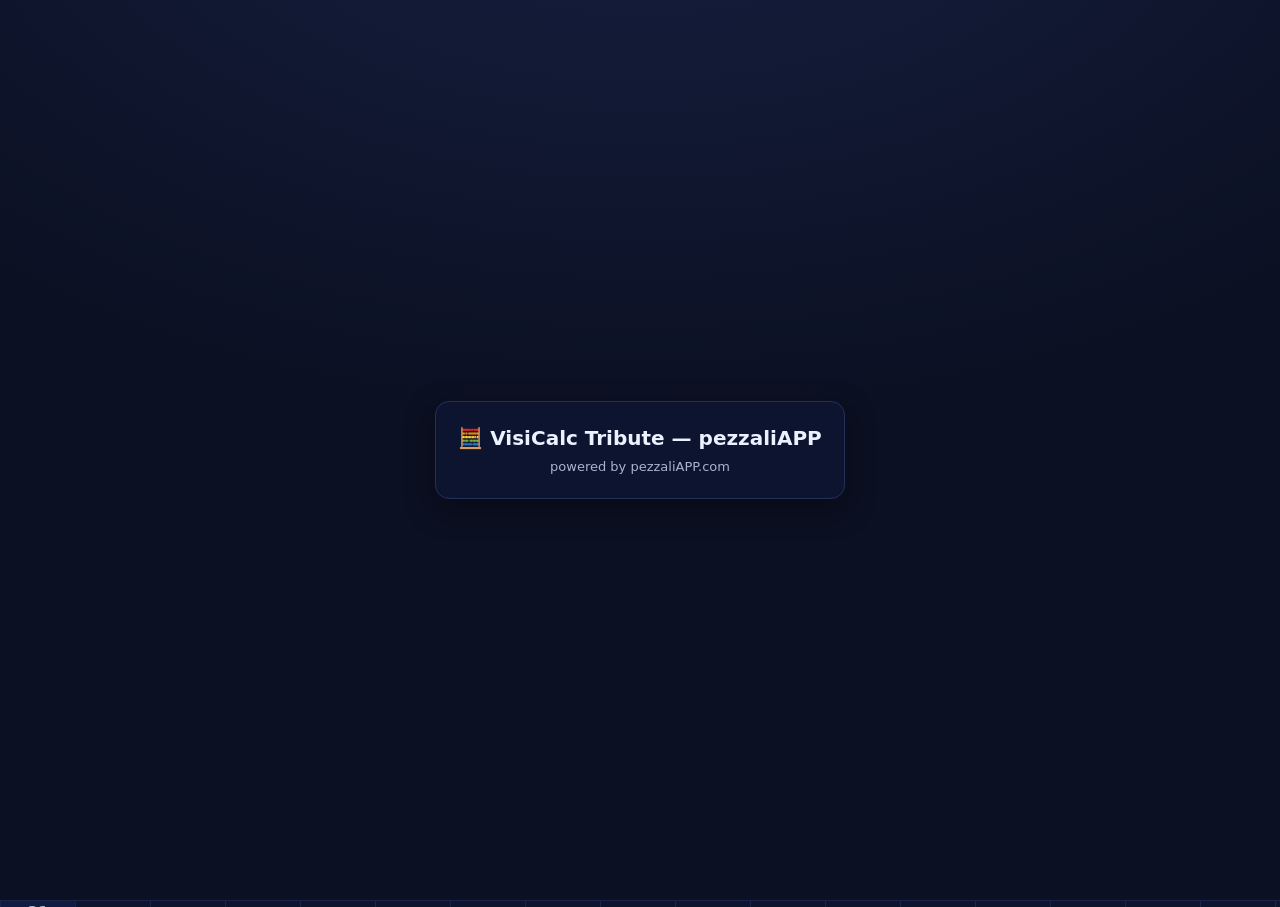
<file: index.html>
<!doctype html>
<html lang="it">
<head>
  <meta charset="utf-8">
  <meta name="viewport" content="width=device-width,initial-scale=1,maximum-scale=1,user-scalable=no">
  <title>VisiCalc Tribute — pezzaliAPP</title>
  <meta name="theme-color" content="#0b1022">

  <!-- 🔹 cache-busting -->
  <link rel="manifest" href="./manifest.webmanifest?v=2.6b3">

  <style>
    body{margin:0;background:#0b1022;color:#eaf1ff;font:15px/1.45 -apple-system,system-ui,Segoe UI,Roboto,Arial}
    header{display:flex;gap:8px;align-items:center;position:sticky;top:0;background:#0e1533cc;border-bottom:1px solid #1d244a;padding:8px}
    header input{flex:1;min-height:32px;background:#0b1230;border:1px solid #1d244a;border-radius:8px;color:#eaf1ff;padding:6px 8px}
    header button{background:#101739;border:1px solid #1d244a;color:#eaf1ff;border-radius:8px;padding:6px 10px}
    #gridWrap{overflow:auto;height:calc(100vh - 56px)}
    table{border-collapse:collapse;width:max-content;min-width:100%}
    th,td{border:1px solid #1d244a;min-width:72px;height:24px}
    th{background:#111a3f;position:sticky;top:0;z-index:1}
    .rowhdr{position:sticky;left:0;background:#111a3f;z-index:1;color:#a9b4cf}
    td{background:#0d1430}
    td.sel{outline:2px solid #2dd4bf;position:relative}
    td input{width:100%;height:100%;box-sizing:border-box;background:transparent;border:0;color:#eaf1ff;padding:2px 4px}
    .topright{margin-left:auto;display:flex;gap:6px}
    .hidden{display:none}
    /* Splash (CSS also in mobile.css for standalone) */
    #vc-splash{position:fixed;inset:0;background: radial-gradient(1000px 600px at 50% -20%, #172042, #0b1022);color:#eaf1ff;display:flex;align-items:center;justify-content:center;text-align:center;z-index:99999;opacity:1;transition:opacity .4s ease;font:16px/1.4 -apple-system,system-ui,Segoe UI,Roboto,Arial}
    #vc-splash .box{padding:22px;border:1px solid #22305b;border-radius:14px;background:#0d1430;box-shadow:0 10px 30px rgba(0,0,0,.35)}
    #vc-splash h1{margin:0 0 6px;font-size:20px}
    #vc-splash p{margin:0;color:#a9b4cf;font-size:13px}
  </style>
</head>
<body>
  <div id="vc-splash"><div class="box"><h1>🧮 VisiCalc Tribute — pezzaliAPP</h1><p>powered by pezzaliAPP.com</p></div></div>
  <header>
    <span style="white-space:nowrap">Cella:&nbsp;<strong id="cellName">A1</strong></span>
    <input id="formula-input" placeholder="Formula / valore... es. =A1+B1 o =SUM(A1:B3)">
    <div class="topright">
      <button id="btn-csv-exp">Export CSV</button>
      <button id="btn-csv-imp">Import CSV</button>
      <input id="csv-file" type="file" accept=".csv,text/csv" class="hidden">
      <button id="btn-readme">README</button>
      <button id="btn-timeline">Storia</button>
      <button id="btn-guide">Formule</button>
    </div>
  </header>
  <div id="gridWrap"><table id="grid"></table></div>

  <!-- 🔹 usa nuova versione che non mostra più gli zeri nelle celle vuote -->
  <script src="./app.v2.6.js?v=2.6b3"></script>

  <!-- 🔹 patch che carica automaticamente mobile.css e mobile-ui.js su smartphone -->
  <script src="./index_splash_mobile_patch.js?v=2.6b3"></script>

  <script>
    // Doc links
    document.getElementById('btn-readme').onclick = function(){ window.open('./readme.html','_blank'); };
    document.getElementById('btn-timeline').onclick = function(){ window.open('./visicalc_timeline.html','_blank'); };
    document.getElementById('btn-guide').onclick = function(){ window.open('./formulas_guide.html','_blank'); };
    // CSV
    document.getElementById('btn-csv-exp').onclick = App.exportCSV;
    document.getElementById('btn-csv-imp').onclick = function(){ document.getElementById('csv-file').click(); };
    document.getElementById('csv-file').addEventListener('change', App.importCSV, false);
    // Hide splash after load
    window.addEventListener('load', function(){
      setTimeout(function(){
        var s = document.getElementById('vc-splash');
        if(s){ s.style.opacity='0'; setTimeout(function(){ s.parentNode && s.parentNode.removeChild(s); }, 400); }
      }, 2000);
    });
  </script>
</body>
</html>
</file>
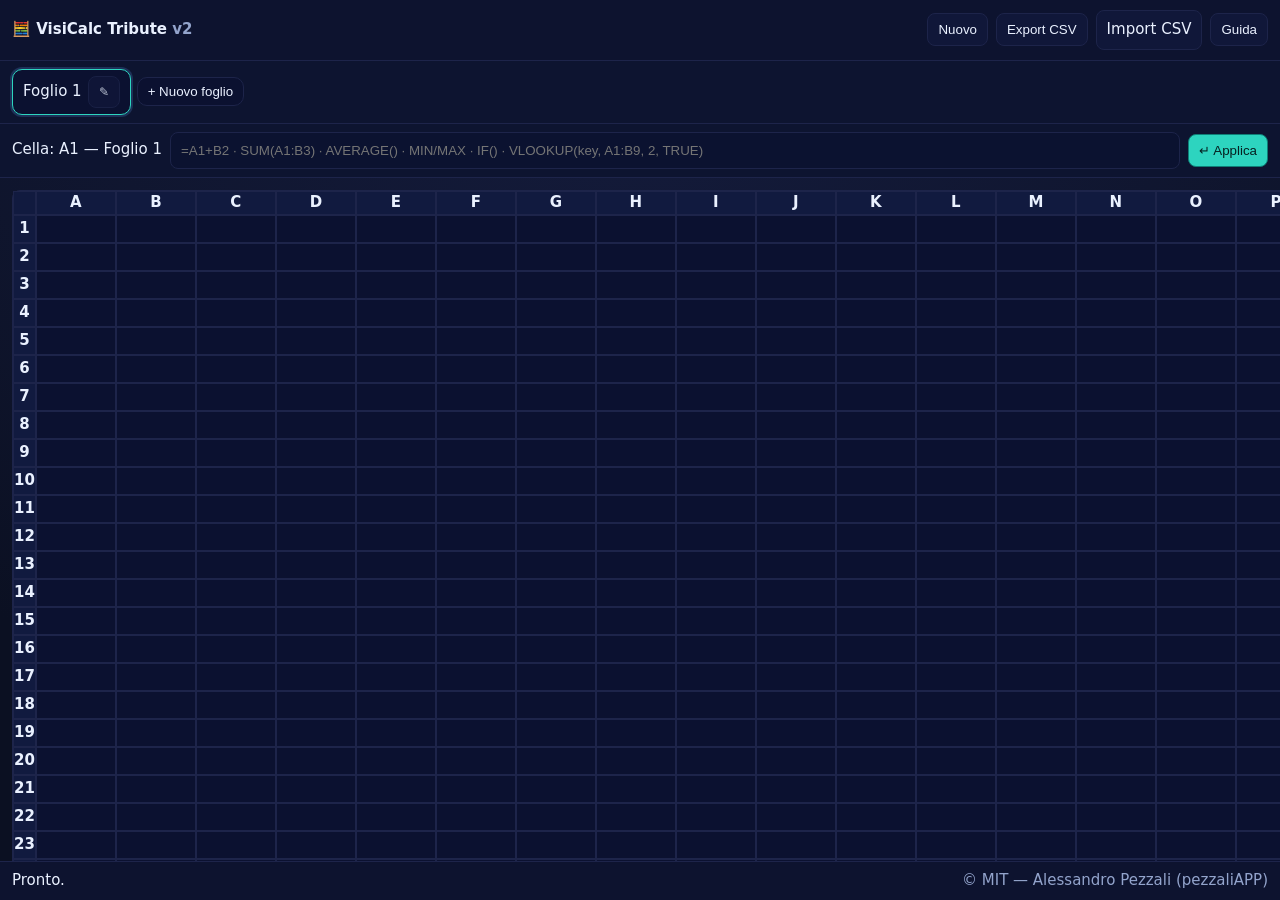
<file: legacy_ios8/index.html>
<!DOCTYPE html>
<html lang="it">
<head>
  <meta charset="utf-8">
  <meta name="viewport" content="width=device-width, initial-scale=1, maximum-scale=1, user-scalable=no, viewport-fit=cover">
  <meta name="theme-color" content="#0b1022">
  <title>VisiCalc Tribute v2 — pezzaliAPP</title>
  <meta name="description" content="Foglio elettronico ispirato a VisiCalc — multi-sheets, formule estese, offline PWA.">
  
  <link rel="icon" href="./icon-192.png" type="image/png">
  <link rel="apple-touch-icon" href="./icon-192.png">
  <meta name="apple-mobile-web-app-capable" content="yes">
  <meta name="apple-mobile-web-app-status-bar-style" content="black-translucent">
  <link rel="stylesheet" href="./styles.css">
  <style>body{background:#0b1022;color:#eaf1ff;margin:0}</style>
</head>
<body>
  <header class="topbar">
    <div class="brand">🧮 VisiCalc Tribute <span class="muted">v2</span></div>
    <div class="actions">
      <button id="btn-new" title="Nuovo foglio (svuota)">Nuovo</button>
      <button id="btn-export" title="Esporta CSV">Export CSV</button>
      <label class="file-btn">
        Import CSV
        <input id="file-import" type="file" accept=".csv,text/csv">
      </label>
      <button id="btn-help">Guida</button>
    </div>
  </header>

  <nav id="tabs" class="tabs"></nav>

  <section class="toolbar">
    <div class="cell-indicator">
      Cella: <span id="label-cell">A1</span>
    </div>
    <input id="formula" type="text" placeholder="=A1+B2 · SUM(A1:B3) · AVERAGE() · MIN/MAX · IF() · VLOOKUP(key, A1:B9, 2, TRUE)">
    <button id="apply">↵ Applica</button>
  </section>

  <main id="sheet"></main>

  <footer class="status">
    <span id="status-text">Pronto.</span>
    <span class="spacer"></span>
    <span class="muted">© MIT — Alessandro Pezzali (pezzaliAPP)</span>
  </footer>

  <script src="./app.js"></script>
  <script>/* no SW on legacy */</script>
</body>
</html>
</file>
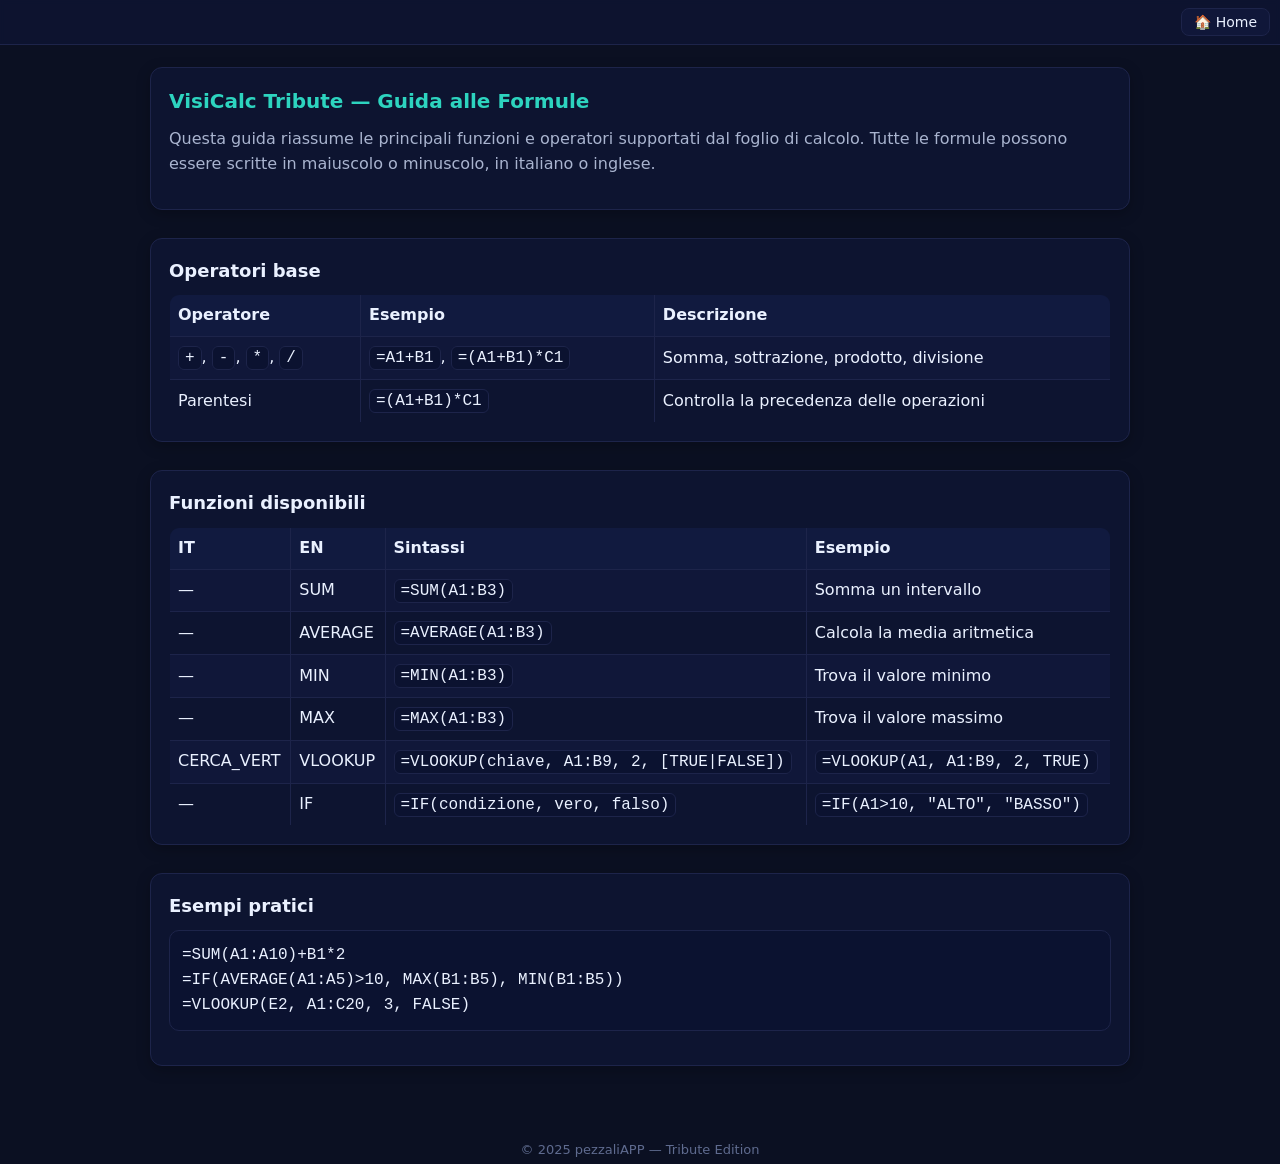
<file: formulas_guide.html>
<!doctype html>
<html lang="it">
<head>
  <meta charset="utf-8">
  <meta name="viewport" content="width=device-width,initial-scale=1">
  <title>VisiCalc Tribute — Guida Formule</title>
  <style>
    :root{
      --bg:#0b1022; --ink:#eaf1ff; --muted:#a9b4cf; --line:#1d244a; --card:#0d1430; --accent:#2dd4bf;
    }
    body{margin:0;background:var(--bg);color:var(--ink);font:16px/1.55 system-ui,-apple-system,Segoe UI,Roboto,Arial}
    header{display:flex;justify-content:flex-end;align-items:center;padding:8px 10px;background:#0e1533cc;border-bottom:1px solid var(--line);position:sticky;top:0;backdrop-filter:saturate(120%) blur(2px)}
    button{background:#101739;border:1px solid var(--line);color:var(--ink);border-radius:8px;padding:6px 12px;font:14px/1 system-ui,Segoe UI,Roboto,Arial;cursor:pointer}
    main{max-width:980px;margin:0 auto;padding:22px}
    section{margin-bottom:28px;background:var(--card);border:1px solid var(--line);border-radius:12px;padding:18px;box-shadow:0 4px 14px rgba(0,0,0,.25)}
    h1,h2{margin:0 0 10px}
    h1{font-size:20px;color:var(--accent)}
    h2{font-size:18px}
    p{color:var(--muted);margin:6px 0 14px}
    code{background:#0b1230;border:1px solid var(--line);border-radius:6px;padding:2px 6px}
    pre{background:#0b1230;border:1px solid var(--line);border-radius:10px;padding:12px;overflow:auto;margin-top:10px}
    table{width:100%;border-collapse:collapse;margin-top:8px;border:1px solid var(--line);border-radius:10px;overflow:hidden}
    th,td{border:1px solid var(--line);padding:8px;text-align:left}
    th{background:#111a3f;color:#eaf1ff;position:sticky;top:0}
    tr:nth-child(even){background:#101739}
    a{color:#8fd2ff;text-decoration:none}
    footer{text-align:center;color:#5f6b8f;font-size:13px;margin:24px 0 12px}
  </style>
</head>
<body>
<header>
  <button onclick="location.href='./index.html'">🏠 Home</button>
</header>
<main>
  <section>
    <h1>VisiCalc Tribute — Guida alle Formule</h1>
    <p>Questa guida riassume le principali funzioni e operatori supportati dal foglio di calcolo. Tutte le formule possono essere scritte in maiuscolo o minuscolo, in italiano o inglese.</p>
  </section>

  <section>
    <h2>Operatori base</h2>
    <table>
      <tr><th>Operatore</th><th>Esempio</th><th>Descrizione</th></tr>
      <tr><td><code>+</code>, <code>-</code>, <code>*</code>, <code>/</code></td><td><code>=A1+B1</code>, <code>=(A1+B1)*C1</code></td><td>Somma, sottrazione, prodotto, divisione</td></tr>
      <tr><td>Parentesi</td><td><code>=(A1+B1)*C1</code></td><td>Controlla la precedenza delle operazioni</td></tr>
    </table>
  </section>

  <section>
    <h2>Funzioni disponibili</h2>
    <table>
      <tr><th>IT</th><th>EN</th><th>Sintassi</th><th>Esempio</th></tr>
      <tr><td>—</td><td>SUM</td><td><code>=SUM(A1:B3)</code></td><td>Somma un intervallo</td></tr>
      <tr><td>—</td><td>AVERAGE</td><td><code>=AVERAGE(A1:B3)</code></td><td>Calcola la media aritmetica</td></tr>
      <tr><td>—</td><td>MIN</td><td><code>=MIN(A1:B3)</code></td><td>Trova il valore minimo</td></tr>
      <tr><td>—</td><td>MAX</td><td><code>=MAX(A1:B3)</code></td><td>Trova il valore massimo</td></tr>
      <tr><td>CERCA_VERT</td><td>VLOOKUP</td><td><code>=VLOOKUP(chiave, A1:B9, 2, [TRUE|FALSE])</code></td><td><code>=VLOOKUP(A1, A1:B9, 2, TRUE)</code></td></tr>
      <tr><td>—</td><td>IF</td><td><code>=IF(condizione, vero, falso)</code></td><td><code>=IF(A1&gt;10, "ALTO", "BASSO")</code></td></tr>
    </table>
  </section>

  <section>
    <h2>Esempi pratici</h2>
    <pre>=SUM(A1:A10)+B1*2
=IF(AVERAGE(A1:A5)>10, MAX(B1:B5), MIN(B1:B5))
=VLOOKUP(E2, A1:C20, 3, FALSE)</pre>
  </section>
</main>
<footer>© 2025 pezzaliAPP — Tribute Edition</footer>
</body>
</html>
</file>
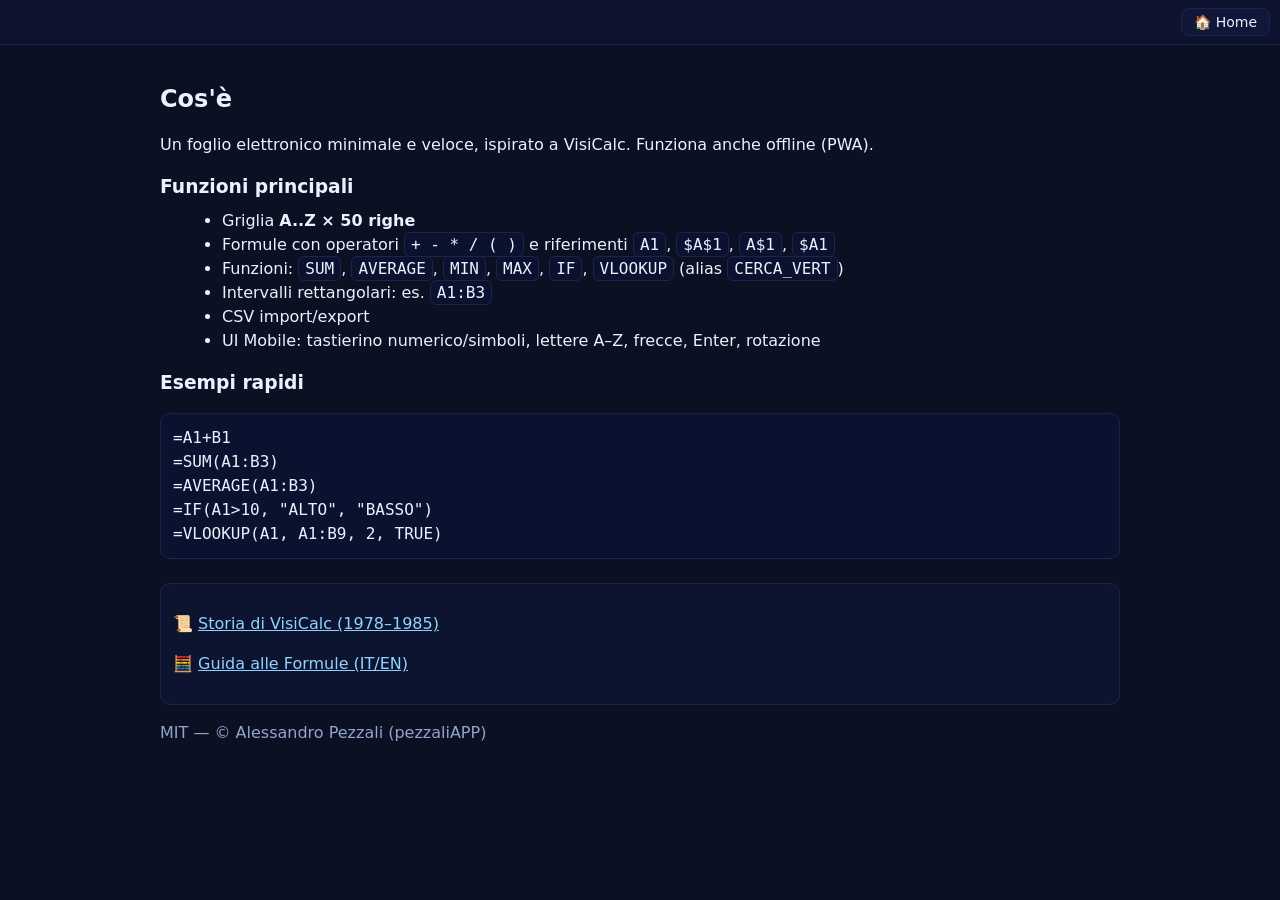
<file: readme.html>
<!doctype html>
<html lang="it">
<head>
  <meta charset="utf-8">
  <meta name="viewport" content="width=device-width,initial-scale=1">
  <title>VisiCalc Tribute — README</title>
  <style>
    body{margin:0;font:16px/1.5 system-ui,-apple-system,Segoe UI,Roboto,Arial;background:#0b1022;color:#eaf1ff}
    main{max-width:960px;margin:0 auto;padding:20px}
    code,kbd{background:#0b1230;border:1px solid #1d244a;border-radius:6px;padding:2px 6px}
    pre{background:#0b1230;border:1px solid #1d244a;border-radius:10px;padding:12px;overflow:auto}
    a{color:#8fd2ff}
    h1,h2,h3{margin:16px 0 8px}
    ul{margin:8px 0 16px 22px}
    .muted{color:#93a4cc}
    .links{margin-top:24px; padding:12px; border:1px solid #1d244a; border-radius:10px; background:#0d1430}
  </style>
</head>
<body>
<header style="display:flex;justify-content:flex-end;align-items:center;padding:8px 10px;background:#0e1533cc;border-bottom:1px solid #1d244a;position:sticky;top:0;backdrop-filter:saturate(120%) blur(2px)">
  <button onclick="location.href='./index.html'" style="background:#101739;border:1px solid #1d244a;color:#eaf1ff;border-radius:8px;padding:6px 12px;font:14px/1 system-ui,Segoe UI,Roboto,Arial;">🏠 Home</button>
</header>
<main>
  <h2>Cos'è</h2>
  <p>Un foglio elettronico minimale e veloce, ispirato a VisiCalc. Funziona anche offline (PWA).</p>

  <h3>Funzioni principali</h3>
  <ul>
    <li>Griglia <strong>A..Z × 50 righe</strong></li>
    <li>Formule con operatori <code>+ - * / ( )</code> e riferimenti <code>A1</code>, <code>$A$1</code>, <code>A$1</code>, <code>$A1</code></li>
    <li>Funzioni: <code>SUM</code>, <code>AVERAGE</code>, <code>MIN</code>, <code>MAX</code>, <code>IF</code>, <code>VLOOKUP</code> (alias <code>CERCA_VERT</code>)</li>
    <li>Intervalli rettangolari: es. <code>A1:B3</code></li>
    <li>CSV import/export</li>
    <li>UI Mobile: tastierino numerico/simboli, lettere A–Z, frecce, Enter, rotazione</li>
  </ul>

  <h3>Esempi rapidi</h3>
  <pre>=A1+B1
=SUM(A1:B3)
=AVERAGE(A1:B3)
=IF(A1>10, "ALTO", "BASSO")
=VLOOKUP(A1, A1:B9, 2, TRUE)</pre>

  <div class="links">
    <p>📜 <a href="./visicalc_timeline.html" target="_self">Storia di VisiCalc (1978–1985)</a></p>
    <p>🧮 <a href="./formulas_guide.html" target="_self">Guida alle Formule (IT/EN)</a></p>
  </div>

  <p class="muted">MIT — © Alessandro Pezzali (pezzaliAPP)</p>
</main>
</body>
</html>
</file>
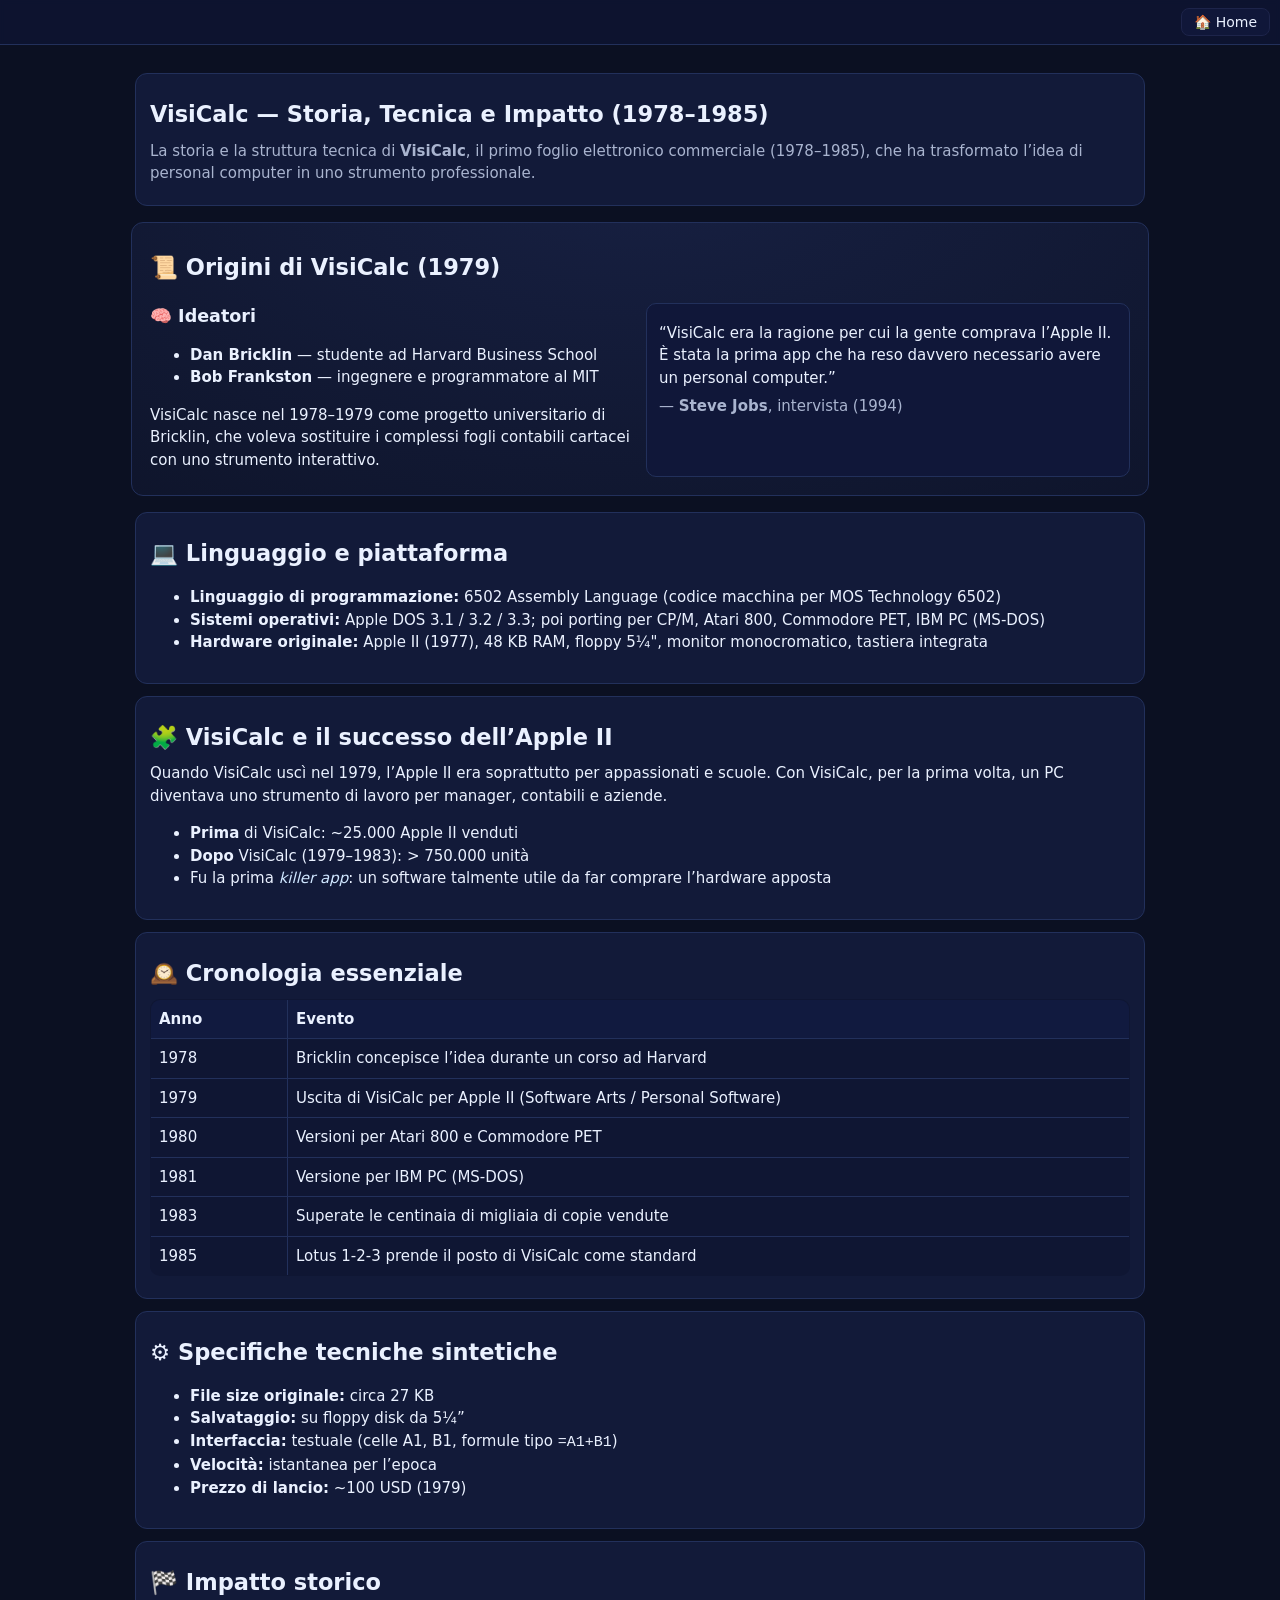
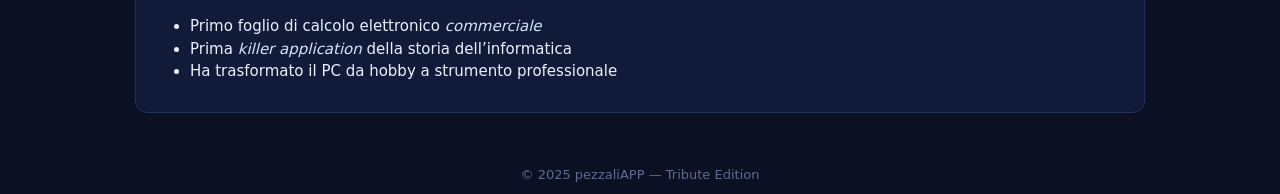
<file: visicalc_timeline.html>
<!doctype html>
<html lang="it">
<head>
  <meta charset="utf-8">
  <meta name="viewport" content="width=device-width,initial-scale=1">
  <title>Storia e Tecnica di VisiCalc (1978–1985)</title>
  <style>
    :root{
      --bg:#0b1022; --ink:#eaf1ff; --muted:#a9b4cf; --line:#22305b; --card:#121a39; --accent:#2dd4bf;
    }
    body{margin:0;background:var(--bg);color:var(--ink);font:15px/1.5 system-ui,-apple-system,Segoe UI,Roboto,Arial}
    header.top{
      display:flex;justify-content:flex-end;align-items:center;padding:8px 10px;
      background:#0e1533cc;border-bottom:1px solid var(--line);position:sticky;top:0;backdrop-filter:saturate(120%) blur(2px);
    }
    .btn{background:#101739;border:1px solid #1d244a;color:#eaf1ff;border-radius:8px;padding:6px 12px;font:14px/1 system-ui,Segoe UI,Roboto,Arial;cursor:pointer}
    main{padding:16px}
    h1,h2,h3{margin:10px 0 8px}
    p{margin:6px 0}
    em{color:#cfe6ff}
    a{color:#8fd2ff;text-decoration:none}
    /* timeline card */
    .vc-timeline{
      background:radial-gradient(1200px 600px at 50% -20%, #172042, var(--bg));
      border:1px solid var(--line); border-radius:12px; padding:18px; max-width:980px; margin:16px auto;
    }
    .vc-steps{ list-style:none; margin:0; padding:0 0 0 14px; position:relative }
    .vc-steps::before{ content:""; position:absolute; left:6px; top:0; bottom:0; width:2px; background:linear-gradient(to bottom, var(--line), #31407a) }
    .vc-steps li{ position:relative; margin:0 0 14px 0; padding-left:18px }
    .vc-steps li::before{ content:""; position:absolute; left:-1px; top:.5em; width:10px; height:10px; border-radius:50%;
      background:var(--accent); box-shadow:0 0 0 3px rgba(45,212,191,.15) }
    .muted{color:var(--muted)}
    .card{background:var(--card);border:1px solid var(--line);border-radius:12px;padding:14px;margin:12px auto;max-width:980px}
    .grid{display:grid;gap:12px}
    @media(min-width:860px){ .grid.cols-2{grid-template-columns:1fr 1fr} }
    table{width:100%;border-collapse:collapse;margin:8px 0;background:#0f1633;border:1px solid var(--line);border-radius:10px;overflow:hidden}
    th,td{border:1px solid var(--line);padding:8px;text-align:left}
    th{background:#111a3f}
    .quote{margin:10px 0 0;padding:12px;background:#101739;border:1px solid var(--line);border-radius:10px}
  </style>
</head>
<body>
  <header class="top">
    <button class="btn" onclick="location.href='./index.html'">🏠 Home</button>
  </header>

  <main>
    <section class="card" aria-labelledby="titolo">
      <h1 id="titolo">VisiCalc — Storia, Tecnica e Impatto (1978–1985)</h1>
      <p class="muted">La storia e la struttura tecnica di <strong>VisiCalc</strong>, il primo foglio elettronico commerciale (1978–1985), che ha trasformato l’idea di personal computer in uno strumento professionale.</p>
    </section>

    <section class="vc-timeline" aria-labelledby="origini">
      <h2 id="origini">📜 Origini di VisiCalc (1979)</h2>
      <div class="grid cols-2">
        <div>
          <h3>🧠 Ideatori</h3>
          <ul>
            <li><strong>Dan Bricklin</strong> — studente ad Harvard Business School</li>
            <li><strong>Bob Frankston</strong> — ingegnere e programmatore al MIT</li>
          </ul>
          <p>VisiCalc nasce nel 1978–1979 come progetto universitario di Bricklin, che voleva sostituire i complessi fogli contabili cartacei con uno strumento interattivo.</p>
        </div>
        <div class="quote">
          <p>“VisiCalc era la ragione per cui la gente comprava l’Apple II. È stata la prima app che ha reso davvero necessario avere un personal computer.”</p>
          <p class="muted">— <strong>Steve Jobs</strong>, intervista (1994)</p>
        </div>
      </div>
    </section>

    <section class="card" aria-labelledby="tecnica">
      <h2 id="tecnica">💻 Linguaggio e piattaforma</h2>
      <ul>
        <li><strong>Linguaggio di programmazione:</strong> 6502 Assembly Language (codice macchina per MOS Technology 6502)</li>
        <li><strong>Sistemi operativi:</strong> Apple DOS 3.1 / 3.2 / 3.3; poi porting per CP/M, Atari 800, Commodore PET, IBM PC (MS-DOS)</li>
        <li><strong>Hardware originale:</strong> Apple II (1977), 48 KB RAM, floppy 5¼", monitor monocromatico, tastiera integrata</li>
      </ul>
    </section>

    <section class="card" aria-labelledby="successo">
      <h2 id="successo">🧩 VisiCalc e il successo dell’Apple II</h2>
      <p>Quando VisiCalc uscì nel 1979, l’Apple II era soprattutto per appassionati e scuole. Con VisiCalc, per la prima volta, un PC diventava uno strumento di lavoro per manager, contabili e aziende.</p>
      <ul>
        <li><strong>Prima</strong> di VisiCalc: ~25.000 Apple II venduti</li>
        <li><strong>Dopo</strong> VisiCalc (1979–1983): &gt; 750.000 unità</li>
        <li>Fu la prima <em>killer app</em>: un software talmente utile da far comprare l’hardware apposta</li>
      </ul>
    </section>

    <section class="card" aria-labelledby="cronologia">
      <h2 id="cronologia">🕰️ Cronologia essenziale</h2>
      <table aria-label="Cronologia di VisiCalc 1978–1985">
        <thead><tr><th style="width:120px">Anno</th><th>Evento</th></tr></thead>
        <tbody>
          <tr><td>1978</td><td>Bricklin concepisce l’idea durante un corso ad Harvard</td></tr>
          <tr><td>1979</td><td>Uscita di VisiCalc per Apple II (Software Arts / Personal Software)</td></tr>
          <tr><td>1980</td><td>Versioni per Atari 800 e Commodore PET</td></tr>
          <tr><td>1981</td><td>Versione per IBM PC (MS-DOS)</td></tr>
          <tr><td>1983</td><td>Superate le centinaia di migliaia di copie vendute</td></tr>
          <tr><td>1985</td><td>Lotus 1-2-3 prende il posto di VisiCalc come standard</td></tr>
        </tbody>
      </table>
    </section>

    <section class="card" aria-labelledby="specifiche">
      <h2 id="specifiche">⚙️ Specifiche tecniche sintetiche</h2>
      <ul>
        <li><strong>File size originale:</strong> circa 27 KB</li>
        <li><strong>Salvataggio:</strong> su floppy disk da 5¼”</li>
        <li><strong>Interfaccia:</strong> testuale (celle A1, B1, formule tipo <code>=A1+B1</code>)</li>
        <li><strong>Velocità:</strong> istantanea per l’epoca</li>
        <li><strong>Prezzo di lancio:</strong> ~100 USD (1979)</li>
      </ul>
    </section>

    <section class="card" aria-labelledby="impatto">
      <h2 id="impatto">🏁 Impatto storico</h2>
      <ul>
        <li>Primo foglio di calcolo elettronico <em>commerciale</em></li>
        <li>Prima <em>killer application</em> della storia dell’informatica</li>
        <li>Ha trasformato il PC da hobby a strumento professionale</li>
      </ul>
    </section>
  </main>

  <footer style="text-align:center;color:#5f6b8f;font-size:13px;margin:24px 0 12px;">
    © 2025 pezzaliAPP — Tribute Edition
  </footer>
</body>
</html>
</file>
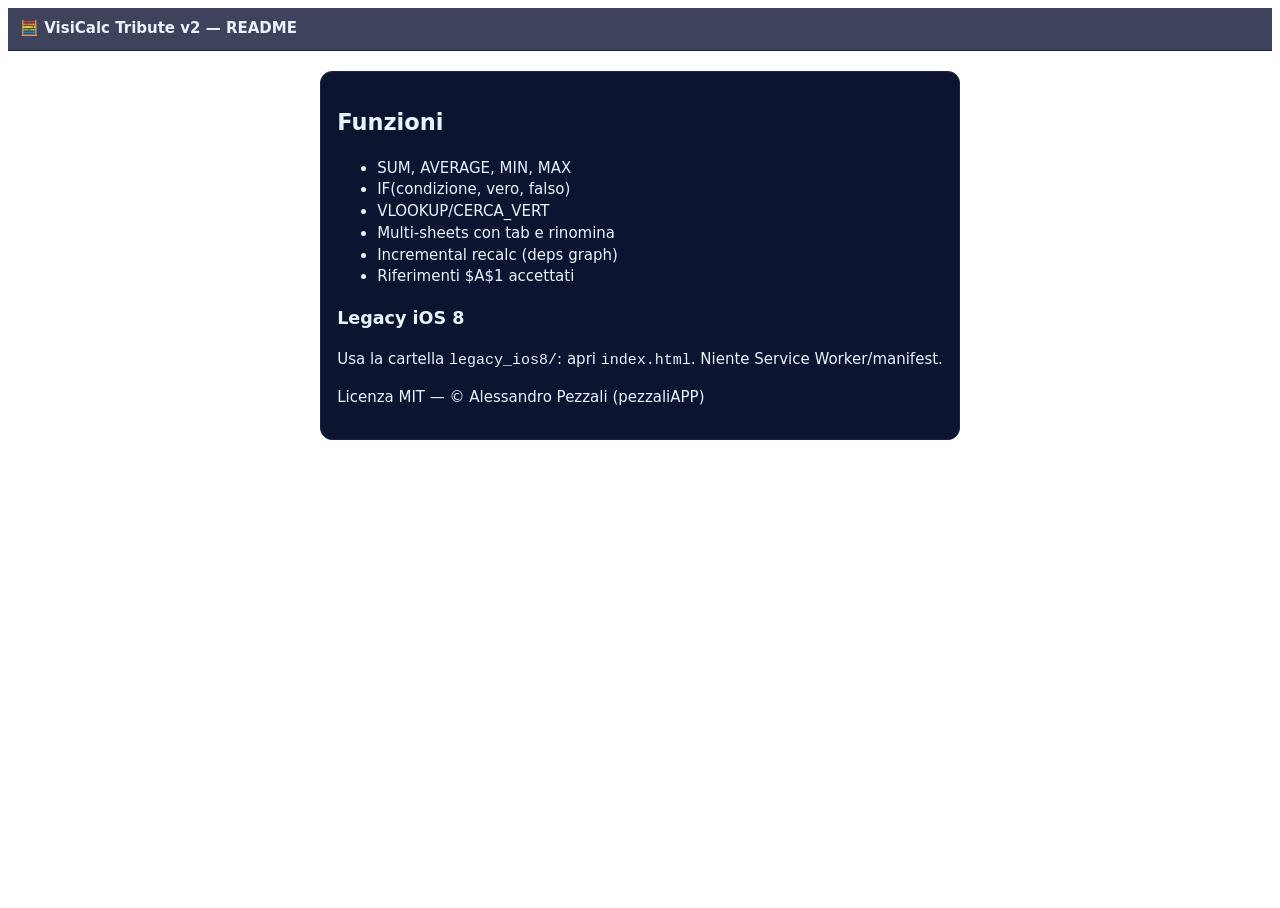
<file: legacy_ios8/readme.html>
<!doctype html><html lang="it"><head><meta charset="utf-8"><meta name="viewport" content="width=device-width,initial-scale=1">
<title>VisiCalc Tribute v2 — README</title><link rel="stylesheet" href="./styles.css">
<style>main{max-width:900px;margin:20px auto;padding:16px;background:#0d1430;border:1px solid var(--line);border-radius:12px}</style></head>
<body><header class="topbar"><div class="brand">🧮 VisiCalc Tribute v2 — README</div></header>
<main><h2>Funzioni</h2><ul>
<li>SUM, AVERAGE, MIN, MAX</li><li>IF(condizione, vero, falso)</li><li>VLOOKUP/CERCA_VERT</li><li>Multi-sheets con tab e rinomina</li>
<li>Incremental recalc (deps graph)</li><li>Riferimenti $A$1 accettati</li></ul>
<h3>Legacy iOS 8</h3><p>Usa la cartella <code>legacy_ios8/</code>: apri <code>index.html</code>. Niente Service Worker/manifest.</p>
<p>Licenza MIT — © Alessandro Pezzali (pezzaliAPP)</p></main></body></html>
</file>
<file: legacy_ios8/styles.css>
/* VisiCalc Tribute v2 — styles.css — MIT */
:root{ --bg:#0b1022; --ink:#eaf1ff; --muted:#93a4cc; --card:#101739; --line:#1d244a; --cta:#2dd4bf; --focus:#60a5fa; --warn:#f59e0b; }
*{box-sizing:border-box}
html,body{height:100%}
body{display:flex;flex-direction:column;font:15px/1.45 system-ui,-apple-system,Segoe UI,Roboto,Arial;color:var(--ink);}
.topbar{display:flex;justify-content:space-between;align-items:center;padding:10px 12px;background:#0e1533cc;border-bottom:1px solid var(--line);position:sticky;top:0}
.brand{font-weight:600}.muted{color:var(--muted)}
.actions{display:flex;gap:8px;align-items:center}
button,.file-btn{background:var(--card);color:var(--ink);border:1px solid var(--line);padding:8px 10px;border-radius:8px;cursor:pointer}
button:hover,.file-btn:hover{border-color:var(--cta)}
.file-btn{position:relative;overflow:hidden;display:inline-block}.file-btn input{position:absolute;inset:0;opacity:0;cursor:pointer}
.tabs{display:flex;gap:6px;align-items:center;padding:8px 12px;border-bottom:1px solid var(--line);background:#0d1430;flex-wrap:wrap}
.tab{padding:6px 10px;border:1px solid var(--line);border-radius:10px;background:#0b1130;cursor:pointer}
.tab.active{border-color:var(--cta);box-shadow:0 0 0 2px #60a5fa33}
.tab .name{margin-right:6px}
.tab .rename{font-size:12px;opacity:0.8}
.toolbar{display:flex;gap:8px;align-items:center;padding:8px 12px;border-bottom:1px solid var(--line);background:#0d1430}
#formula{flex:1;min-width:120px;background:#0b1230;color:var(--ink);border:1px solid var(--line);padding:10px;border-radius:8px;outline:none}
#formula:focus{border-color:var(--focus);box-shadow:0 0 0 2px #60a5fa33}
#apply{background:var(--cta);color:#062121;border-color:#0e7f77}
#sheet{flex:1;overflow:auto;background:radial-gradient(1200px 600px at 50% -10%,#141b3b,var(--bg))}
.grid{border-collapse:separate;border-spacing:0;margin:12px;background:#0d1330;border:1px solid var(--line);border-radius:8px}
.grid th,.grid td{border:1px solid var(--line);padding:0}
.grid th{position:sticky;top:0;background:#111a3f;z-index:2}
.grid .rowhead{position:sticky;left:0;background:#111a3f;z-index:1}
.cell{width:120px;height:28px;min-width:80px;white-space:nowrap;overflow:hidden;text-overflow:ellipsis;padding:4px 6px;background:#0b1130;cursor:text}
.cell:focus{outline:none;background:#0e1638;box-shadow:inset 0 0 0 2px #60a5fa33}
.status{display:flex;align-items:center;gap:12px;padding:8px 12px;border-top:1px solid var(--line);background:#0e1533cc}
.spacer{flex:1}
@media (max-width:600px){ .cell{width:96px} }
</file>
